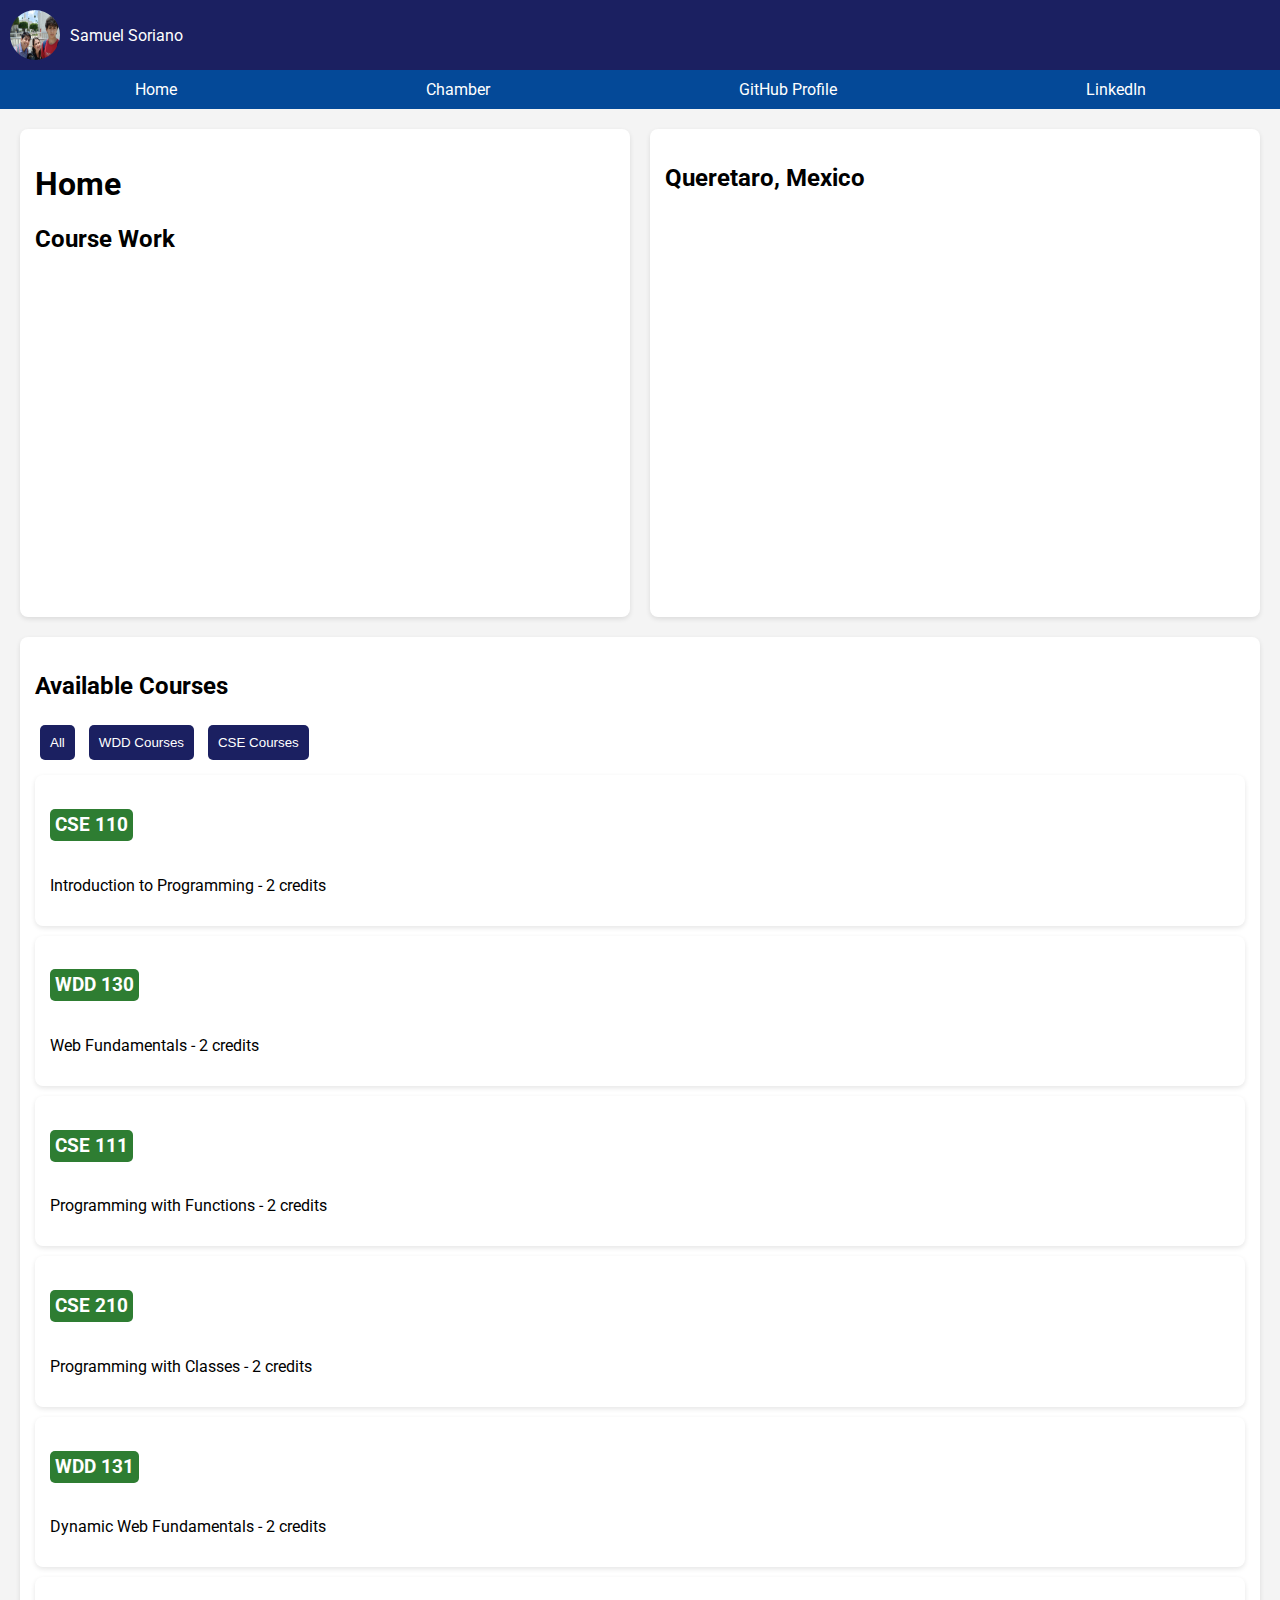
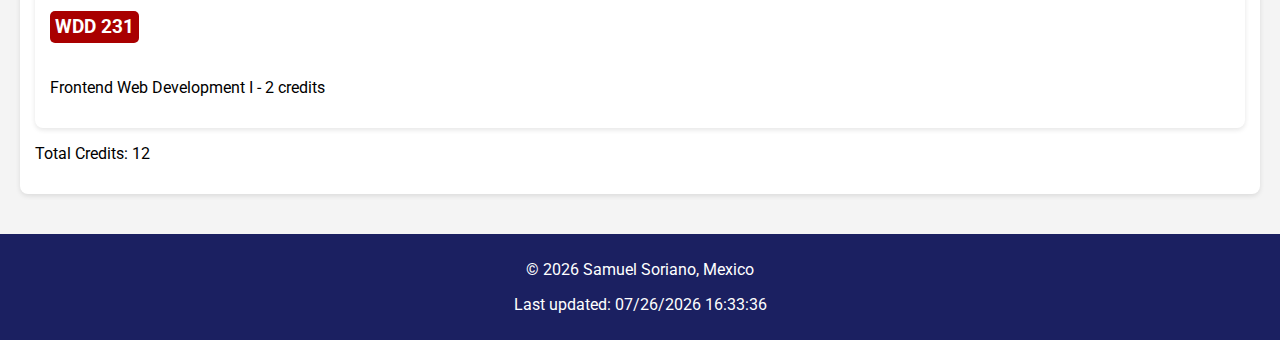
<file: index.html>
<!DOCTYPE html>
<html lang="en">

<head>
    <meta charset="UTF-8">
    <meta name="viewport" content="width=device-width, initial-scale=1.0">
    <meta name="description" content="A website project showcasing coursework and location information.">
    <meta name="author" content="Samuel Soriano">
    <title>Course Home Page</title>

    <meta property="og:type" content="website" />
    <meta property="og:title" content="Course Home Page" />
    <meta property="og:url" content="https://samuelsoriano80.github.io/wdd231/" />
    <meta property="og:image"
        content="https://static.nationalgeographicla.com/files/styles/image_3200/public/5fef7d340b2b4322631999.jpg?w=1600&h=1067" />

    <meta name="twitter:card" content="summary" />
    <meta name="twitter:title" content="Course Home Page preview" />
    <meta name="twitter:description" content="Visit my webpage please." />
    <meta name="twitter:image"
        content="https://static.nationalgeographicla.com/files/styles/image_3200/public/5fef7d340b2b4322631999.jpg?w=1600&h=1067" />

    <link rel="stylesheet" href="styles/index.css">
    <script src="scripts/index.js" defer></script>

    <link rel="preconnect" href="https://fonts.googleapis.com">
    <link rel="preconnect" href="https://fonts.gstatic.com" crossorigin>
    <link href="https://fonts.googleapis.com/css2?family=Roboto:ital,wght@0,100..900;1,100..900&display=swap"
        rel="stylesheet">

    <link rel="icon" href="favicon.ico">
</head>

<body>
    <header>
        <img src="images/me.jpg" alt="Profile Picture" class="profile-pic">
        <span>Samuel Soriano</span>
        <button class="hamburger" id="hamburger"> &#9776; </button>
    </header>
    <nav class="animateme" id="animateme">
        <ul class="nav-menu" id="nav-menu">
            <li><a href="#home">Home</a></li>
            <li><a href="#chamber">Chamber</a></li>
            <li><a href="https://github.com/SamuelSoriano80/wdd231">GitHub Profile</a></li>
            <li><a href="https://www.linkedin.com">LinkedIn</a></li>
        </ul>
    </nav>
    <main>
        <section class="coursework">
            <h1>Home</h1>
            <h2>Course Work</h2>
            <ul id="course-list"></ul>
        </section>
        <section class="location">
            <h2>Queretaro, Mexico</h2>
            <img src="images/mexican-flag.jpg" alt="Queretaro, Mexico" class="animated-image">
        </section>
        <section class="courses">
            <h2>Available Courses</h2>
            <button onclick="filterCourses('all')">All</button>
            <button onclick="filterCourses('WDD')">WDD Courses</button>
            <button onclick="filterCourses('CSE')">CSE Courses</button>
            <div id="course-container"></div>
            <p>Total Credits: <span id="total-credits">0</span></p>
        </section>

        <dialog id="course-details"></dialog>
    </main>
    <footer>
        <p>&copy; <span id="current-year"></span> Samuel Soriano, Mexico</p>
        <p id="lastModified"></p>
    </footer>
</body>

</html>
</file>
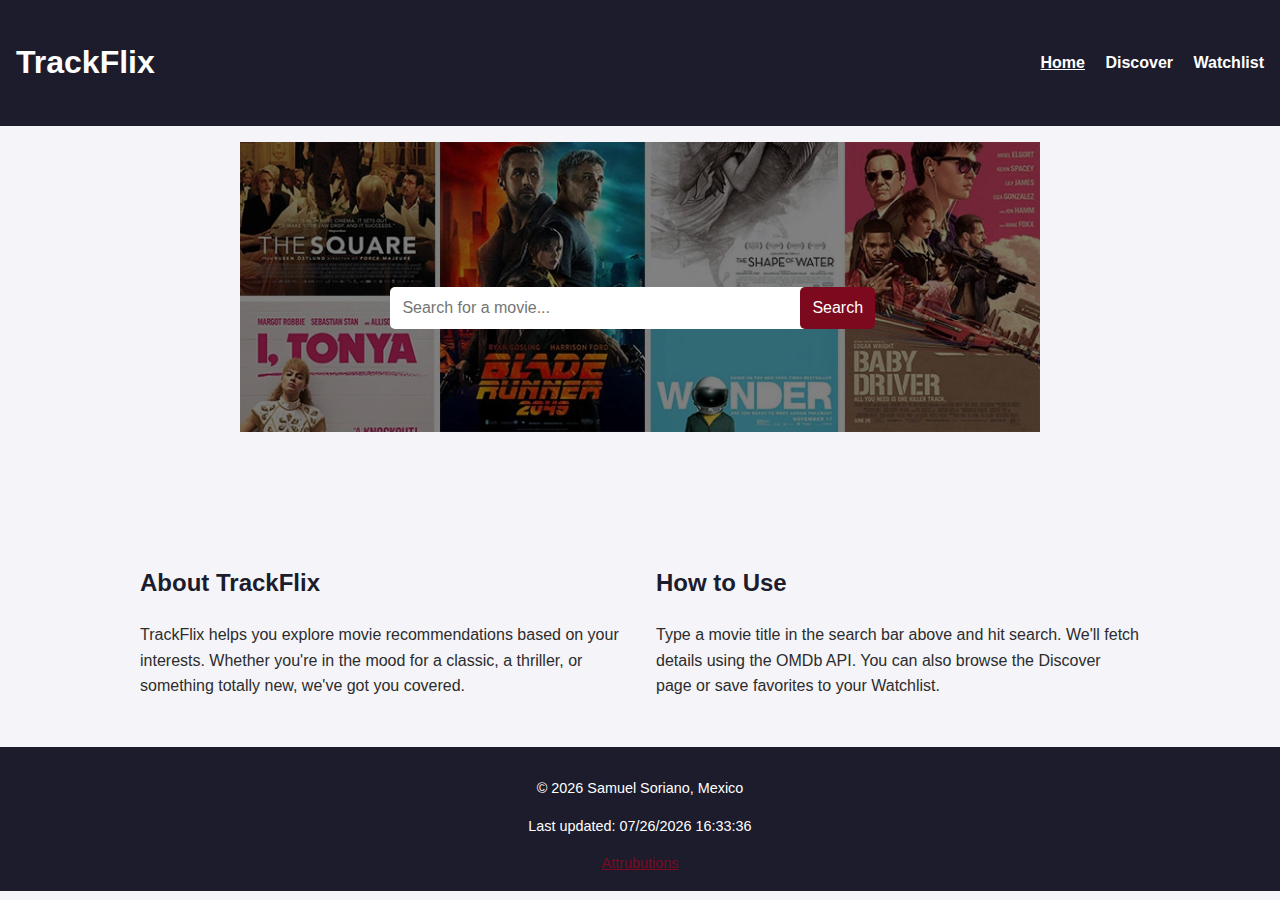
<file: project/index.html>
<!DOCTYPE html>
<html lang="en">

<head>
    <meta charset="UTF-8" />
    <meta name="viewport" content="width=device-width, initial-scale=1.0" />
    <title>TrackFlix | Home</title>
    <link rel="stylesheet" href="styles/index.css">
    <link rel="icon" href="favicon.ico">
    <script src="scripts/index.js" defer></script>

    <meta property="og:title" content="TrackFlix">
    <meta property="og:description"
        content="TrackFlix helps you explore movie recommendations based on your interests.">
    <meta property="og:image"
        content="https://cdn.designcrowd.com/blog/2018/March/50-Typographic-Oscars-Film-Posters/GR_Typographic-Oscar-Film-Posters_Banner_828x300.jpg">
    <meta property="og:url" content="https://samuelsoriano80.github.io/wdd231/project/index.html">
</head>

<body>
    <header>
        <h1>TrackFlix</h1>
        <nav>
            <a href="index.html" class="active">Home</a>
            <a href="discover.html">Discover</a>
            <a href="watchlist.html">Watchlist</a>
        </nav>
    </header>

    <div class="search-bar">
        <img loading="lazy" src="images/movie-banner.webp" alt="Movie Banner">
        <input type="text" id="searchInput" placeholder="Search for a movie...">
        <button onclick="searchMovie()">Search</button>
    </div>

    <div id="searchResults" class="search-results"></div>

    <main class="info-sections">
        <section class="purpose">
            <h2>About TrackFlix</h2>
            <p>TrackFlix helps you explore movie recommendations based on your interests. Whether you're in the mood for
                a classic, a thriller, or something totally new, we've got you covered.</p>
        </section>

        <section class="how-to-use">
            <h2>How to Use</h2>
            <p>Type a movie title in the search bar above and hit search. We'll fetch details using the OMDb API. You
                can also browse the Discover page or save favorites to your Watchlist.</p>
        </section>
    </main>

    <footer>
        <p>&copy; <span id="current-year"></span> Samuel Soriano, Mexico</p>
        <p id="lastModified"></p>
        <a href="attributions.html">Attrubutions</a>
    </footer>
</body>

</html>
</file>
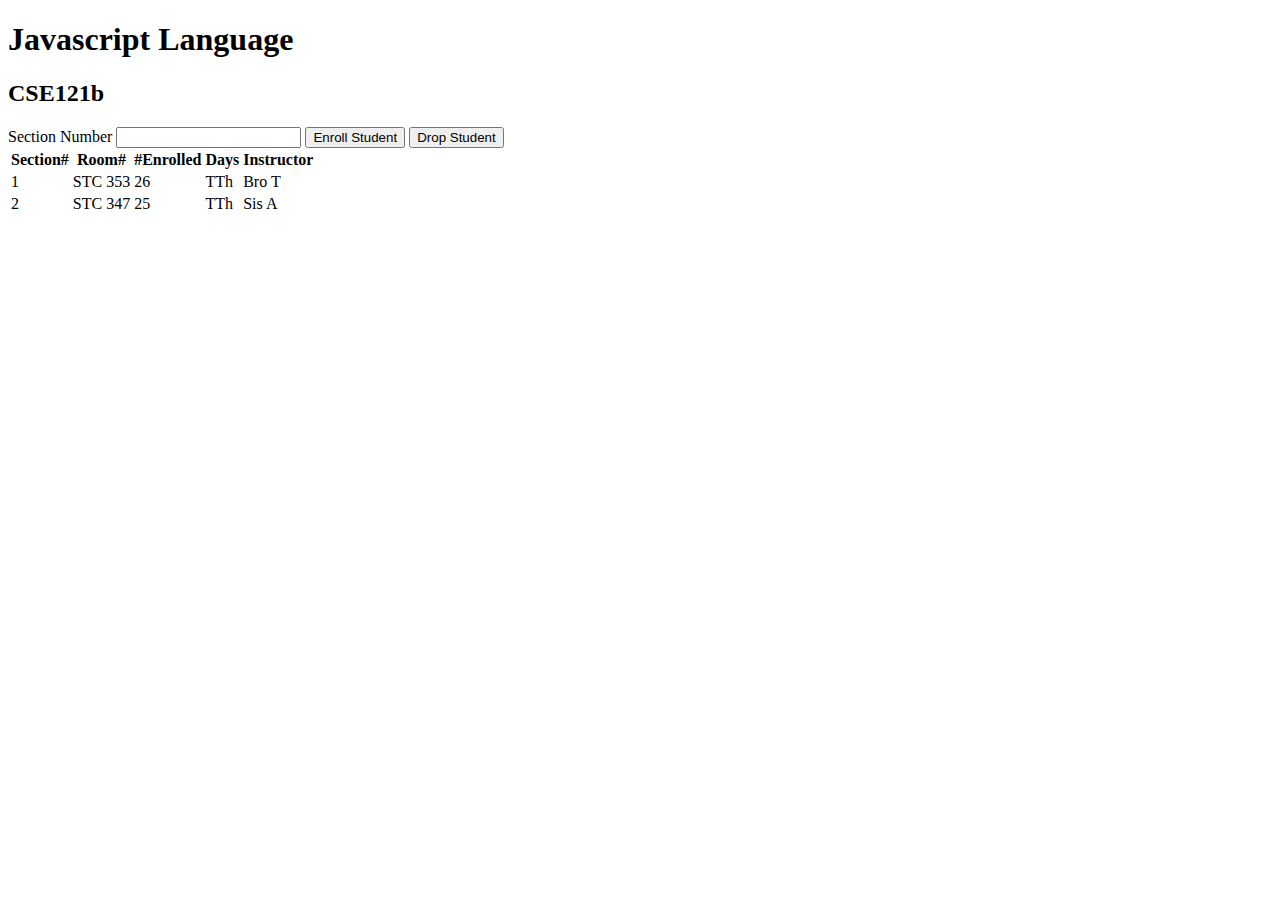
<file: modules.html>
<!DOCTYPE html>
<html lang="en">

<head>
    <meta charset="UTF-8" />
    <meta http-equiv="X-UA-Compatible" content="IE=edge" />
    <meta name="viewport" content="width=device-width, initial-scale=1.0" />
    <title>Courses and sections</title>
    <script src="modules.js" type="module"></script>
</head>

<body>
    <h1 id="courseName"></h1>
    <h2 id="courseCode"></h2>
    <label for="sectionNumber">Section Number</label>
    <input id="sectionNumber" />
    <button id="enrollStudent">Enroll Student</button>
    <button id="dropStudent">Drop Student</button>

    <table>
        <thead>
            <tr>
                <th>Section#</th>
                <th>Room#</th>
                <th>#Enrolled</th>
                <th>Days</th>
                <th>Instructor</th>
            </tr>
        </thead>
        <tbody id="sections"></tbody>
    </table>
</body>

</html>
</file>
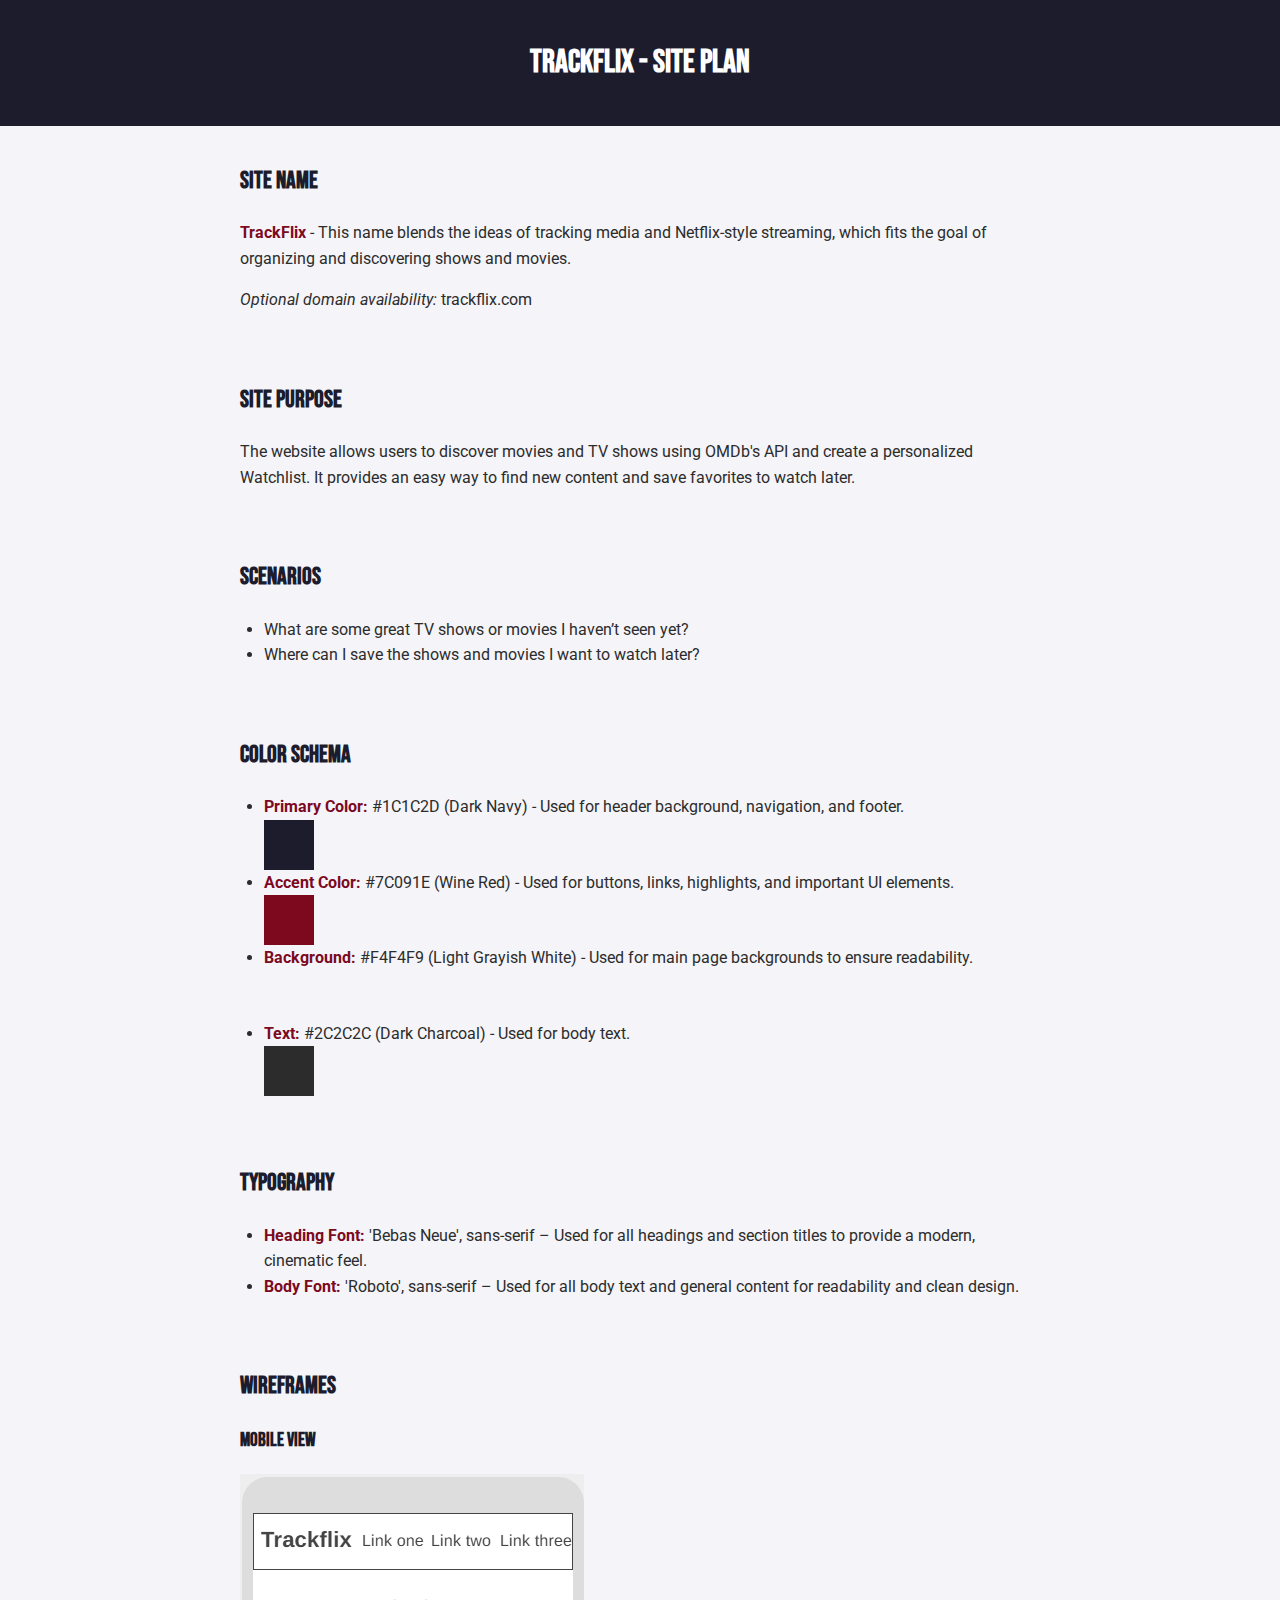
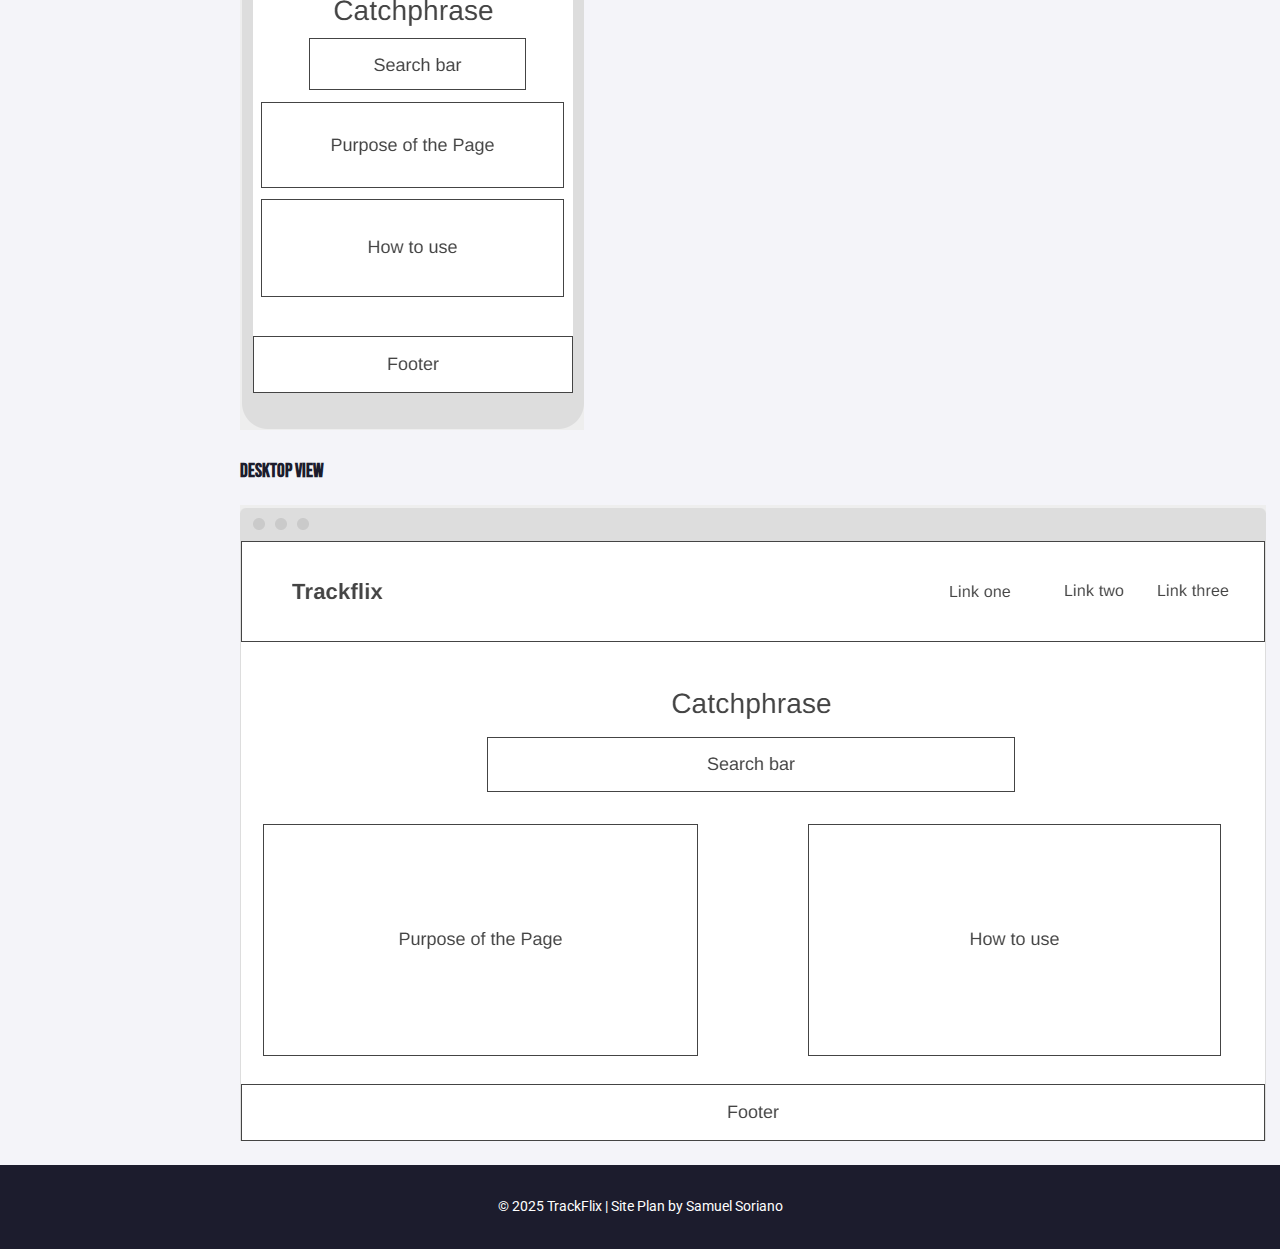
<file: site-plan.html>
<!DOCTYPE html>
<html lang="en">

<head>
    <meta charset="UTF-8" />
    <meta name="viewport" content="width=device-width, initial-scale=1.0" />
    <title>Site Plan - TrackFlix</title>
    <link rel="stylesheet" href="styles/site-plan.css" />
    <link rel="preconnect" href="https://fonts.googleapis.com">
    <link rel="preconnect" href="https://fonts.gstatic.com" crossorigin>
    <link
        href="https://fonts.googleapis.com/css2?family=Bebas+Neue&family=Roboto:ital,wght@0,100..900;1,100..900&display=swap"
        rel="stylesheet">
</head>

<body>
    <header>
        <h1>TrackFlix - Site Plan</h1>
    </header>

    <main>
        <section>
            <h2>Site Name</h2>
            <p><strong>TrackFlix</strong> - This name blends the ideas of tracking media and Netflix-style streaming,
                which fits the goal of organizing and discovering shows and movies.</p>
            <p><em>Optional domain availability:</em> trackflix.com </p>
        </section>

        <section>
            <h2>Site Purpose</h2>
            <p>The website allows users to discover movies and TV shows using OMDb's API and create a personalized
                Watchlist. It provides an easy way to find new content and save favorites to watch later.</p>
        </section>

        <section>
            <h2>Scenarios</h2>
            <ul>
                <li>What are some great TV shows or movies I haven’t seen yet?</li>
                <li>Where can I save the shows and movies I want to watch later?</li>
            </ul>
        </section>

        <section>
            <h2>Color Schema</h2>
            <ul>
                <li><strong>Primary Color:</strong> #1C1C2D (Dark Navy) - Used for header background, navigation, and
                    footer.</li>
                <div id="primary"></div>
                <li><strong>Accent Color:</strong> #7C091E (Wine Red) - Used for buttons, links, highlights, and
                    important UI elements.</li>
                <div id="secondary"></div>
                <li><strong>Background:</strong> #F4F4F9 (Light Grayish White) - Used for main page backgrounds to
                    ensure readability.</li>
                <div id="accent1"></div>
                <li><strong>Text:</strong> #2C2C2C (Dark Charcoal) - Used for body text.</li>
                <div id="accent2"></div>
            </ul>
        </section>

        <section>
            <h2>Typography</h2>
            <ul>
                <li><strong>Heading Font:</strong> 'Bebas Neue', sans-serif – Used for all headings and section titles
                    to provide a modern, cinematic feel.</li>
                <li><strong>Body Font:</strong> 'Roboto', sans-serif – Used for all body text and general content for
                    readability and clean design.</li>
            </ul>
        </section>

        <section>
            <h2>Wireframes</h2>
            <h3>Mobile View</h3>
            <img src="images/mobile-view.png" alt="Mobile View">
            <h3>Desktop View</h3>
            <img src="images/wide-view.png" alt="Desktop View">
        </section>
    </main>

    <footer>
        <p>© 2025 TrackFlix | Site Plan by Samuel Soriano</p>
    </footer>
</body>

</html>
</file>
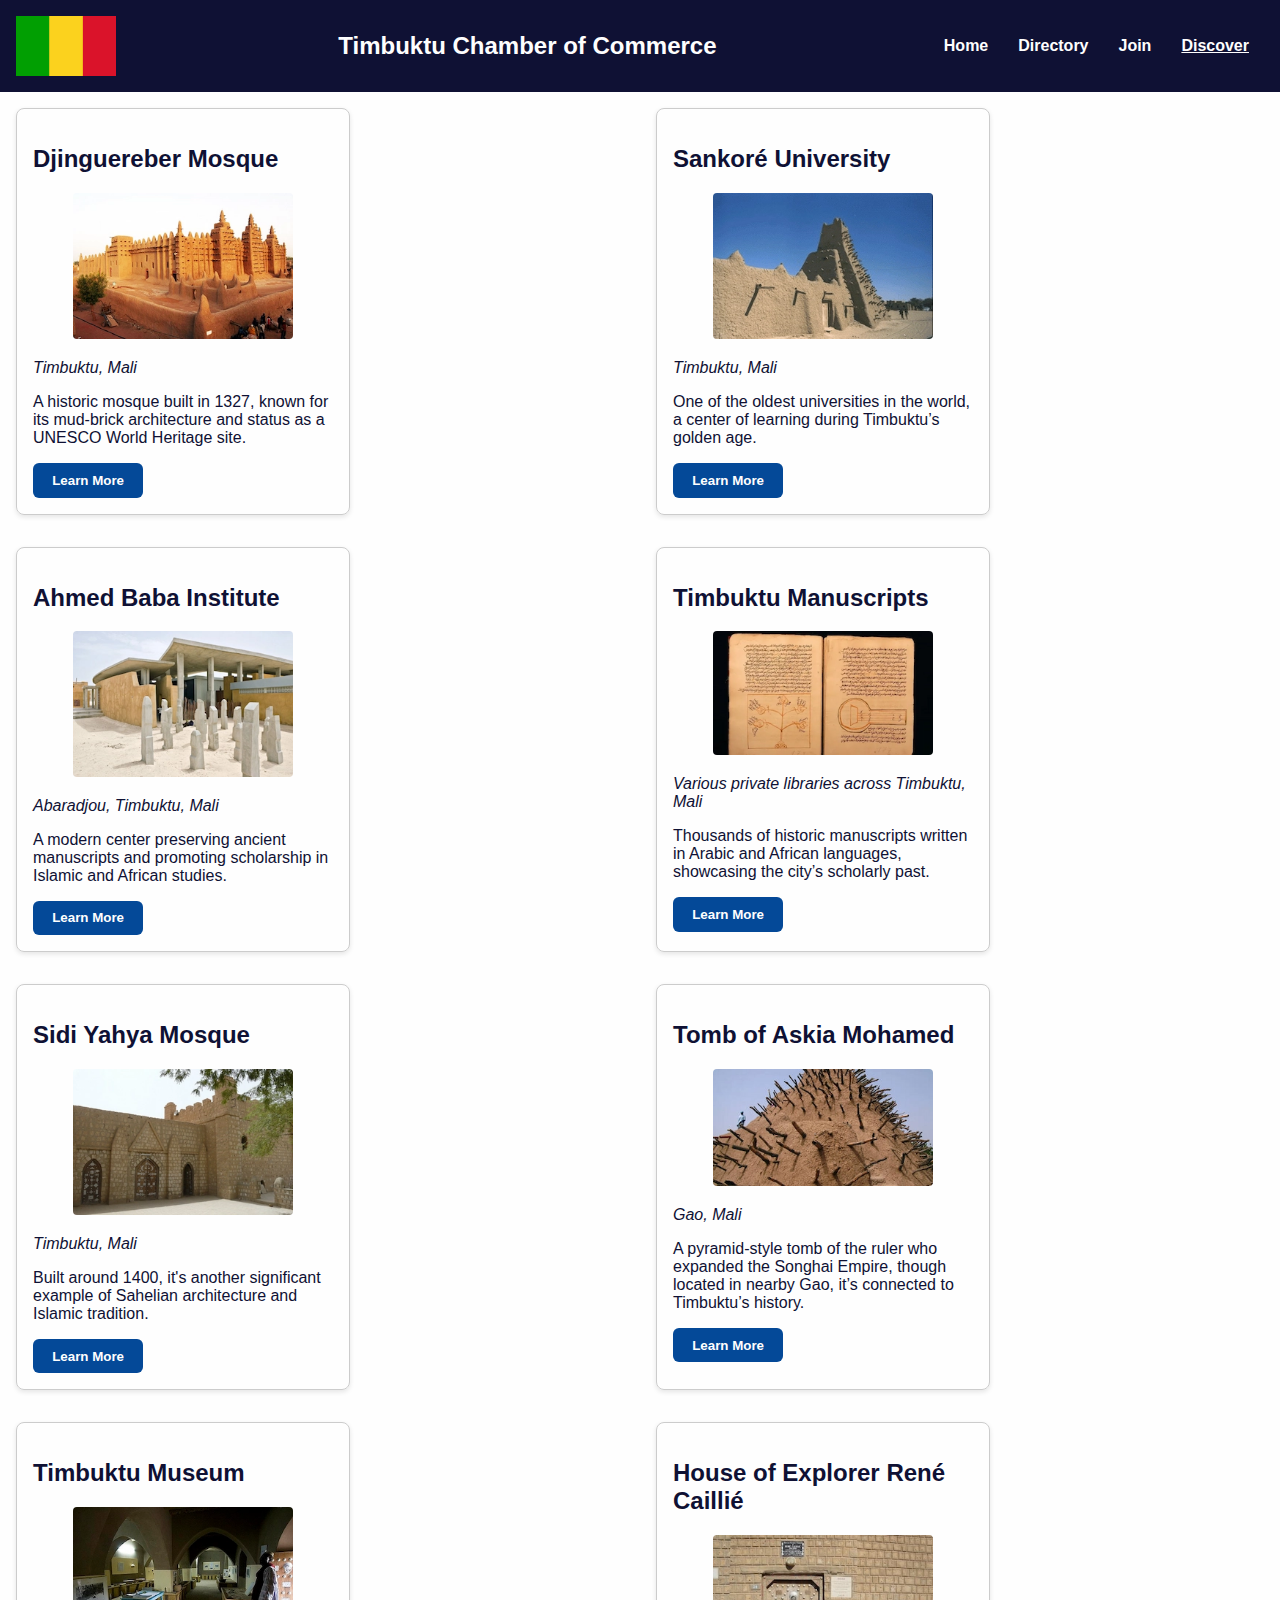
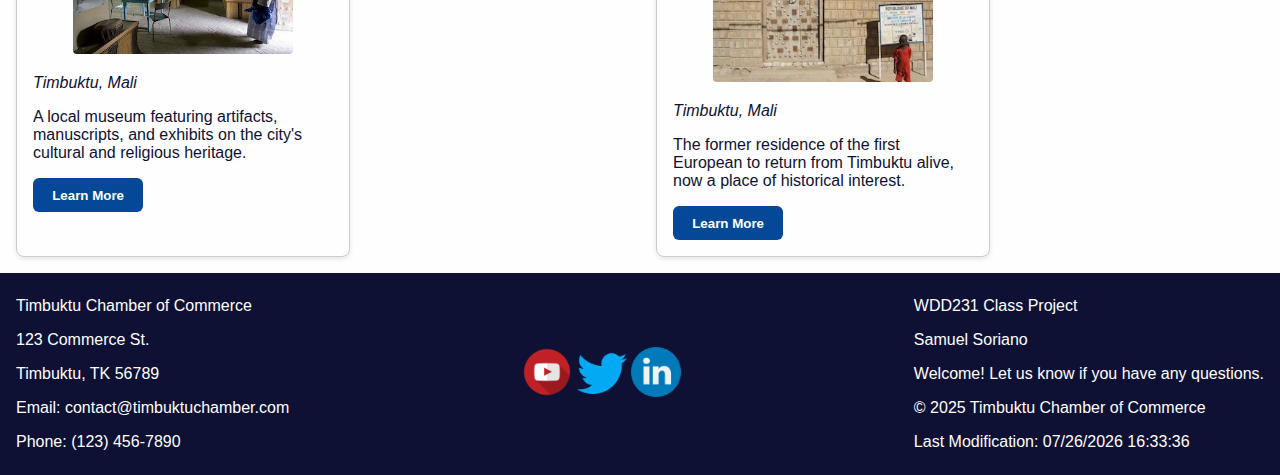
<file: chamber/discover.html>
<!DOCTYPE html>
<html lang="en">

<head>
    <meta charset="UTF-8">
    <meta name="viewport" content="width=device-width, initial-scale=1.0">
    <meta name="description" content="Home page of the Timbuktu Chamber of Commerce">
    <meta name="author" content="Samuel Soriano">
    <meta property="og:title" content="Chamber Directory | Timbuktu Chamber of Commerce">
    <meta property="og:type" content="website">
    <meta property="og:image" content="https://www.worldatlas.com/r/w1200/upload/4d/82/37/timbuktu.jpg">
    <meta property="og:url" content="https://samuelsoriano80.github.io/wdd231/chamber/index.html">
    <title>Timbuktu Chamber of Commerce</title>
    <link rel="icon" href="favicon.ico">
    <link rel="stylesheet" href="styles/discover.css">
    <script src="scripts/discover.js" type="module"></script>
</head>

<body>
    <header>
        <img src="images/timbuktu_flag.jpg" alt="timbuktu flag" width="100">
        <h1>Timbuktu Chamber of Commerce</h1>
        <button class="hamburger" id="hamburger"> &#9776; </button>
        <nav class="animateme" id="animateme">
            <ul class="nav-menu" id="nav-menu">
                <li><a href="index.html">Home</a></li>
                <li><a href="directory.html">Directory</a></li>
                <li><a href="join.html">Join</a></li>
                <li><a href="discover.html" class="active">Discover</a></li>
            </ul>
        </nav>
    </header>
    <main>
        <div id="cards-container"></div>
    </main>
    <footer>
        <div>
            <p>Timbuktu Chamber of Commerce</p>
            <p>123 Commerce St.</p>
            <p>Timbuktu, TK 56789</p>
            <p>Email: contact@timbuktuchamber.com</p>
            <p>Phone: (123) 456-7890</p>
        </div>
        <div>
            <a href="#" class="social-button"><img src="images/youtube.webp" alt="Youtube logo" width="50"></a>
            <a href="#" class="social-button"><img src="images/twitter.webp" alt="Twitter logo" width="50"></a>
            <a href="#" class="social-button"><img src="images/linkedin.png" alt="LinkedIn logo" width="50"></a>
        </div>
        <div>
            <p>WDD231 Class Project</p>
            <p>Samuel Soriano</p>
            <aside id="visit-message" class="visit-message"></aside>
            <p>&copy; 2025 Timbuktu Chamber of Commerce</p>
            <p>Last Modification: <span id="lastModified"></span></p>
        </div>
    </footer>
</body>

</html>
</file>
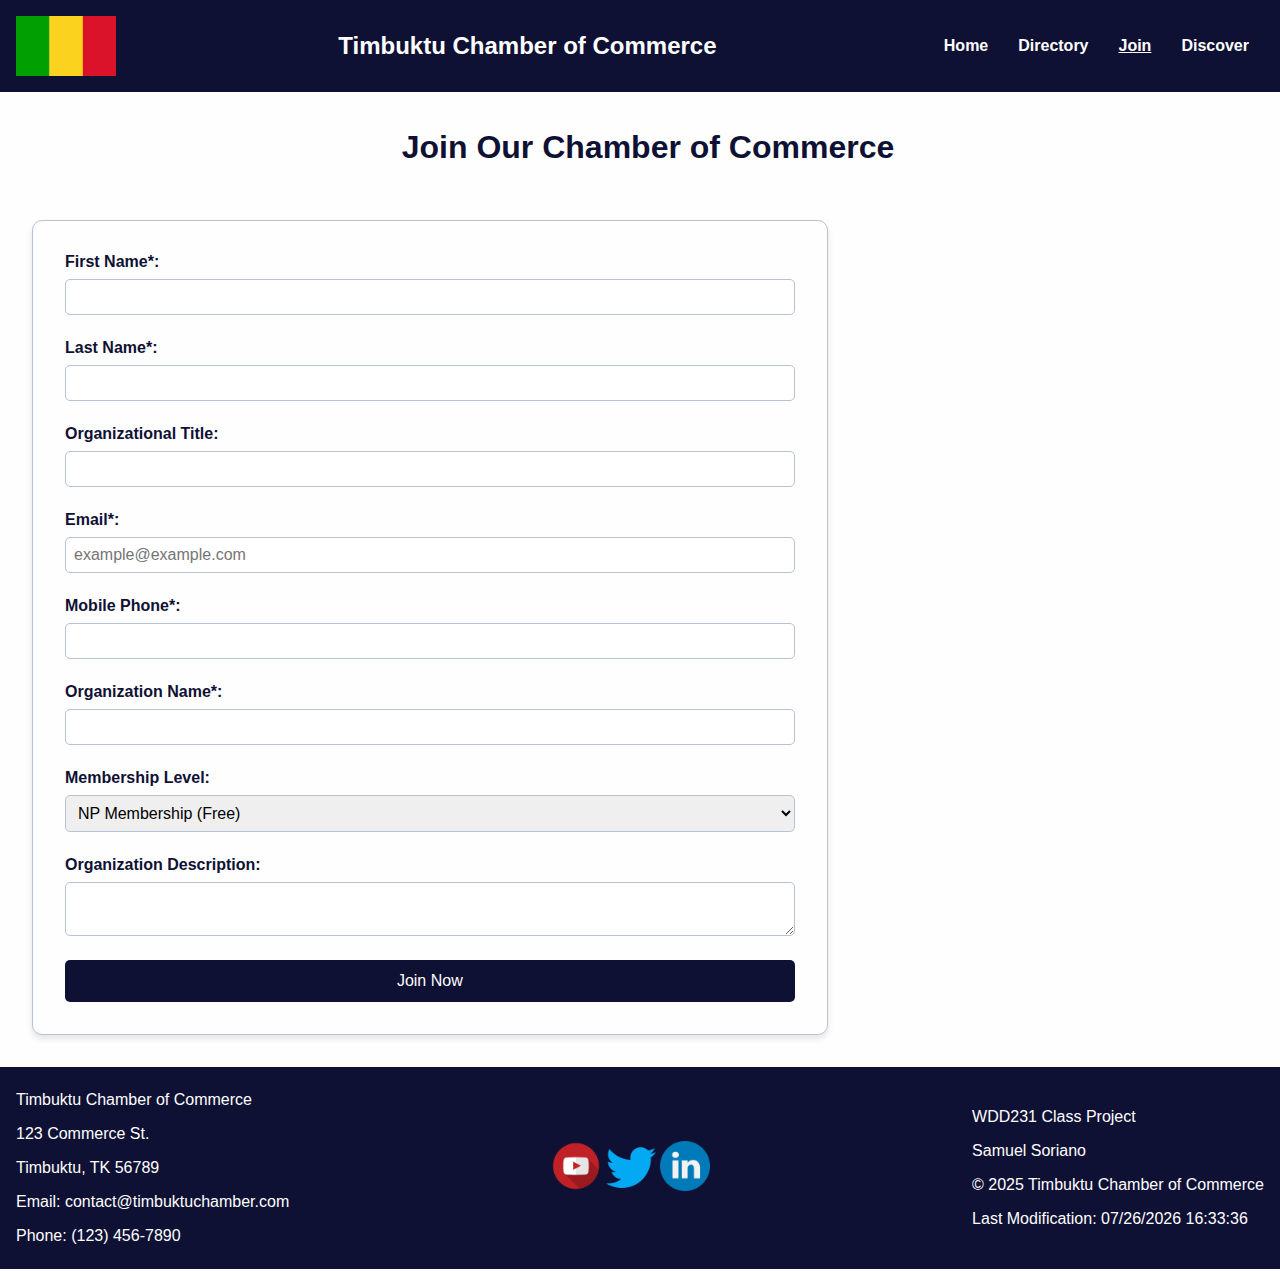
<file: chamber/join.html>
<!DOCTYPE html>
<html lang="en">

<head>
    <meta charset="UTF-8">
    <meta name="viewport" content="width=device-width, initial-scale=1.0">
    <meta name="description" content="Home page of the Timbuktu Chamber of Commerce">
    <meta name="author" content="Samuel Soriano">
    <meta property="og:title" content="Chamber Directory | Timbuktu Chamber of Commerce">
    <meta property="og:type" content="website">
    <meta property="og:image" content="https://www.worldatlas.com/r/w1200/upload/4d/82/37/timbuktu.jpg">
    <meta property="og:url" content="https://samuelsoriano80.github.io/wdd231/chamber/index.html">
    <title>Timbuktu Chamber of Commerce</title>
    <link rel="icon" href="favicon.ico">
    <link rel="stylesheet" href="styles/join.css">
    <script defer src="scripts/join.js"></script>
</head>

<body>
    <header>
        <img src="images/timbuktu_flag.jpg" alt="timbuktu flag" width="100">
        <h1>Timbuktu Chamber of Commerce</h1>
        <button class="hamburger" id="hamburger"> &#9776; </button>
        <nav class="animateme" id="animateme">
            <ul class="nav-menu" id="nav-menu">
                <li><a href="index.html">Home</a></li>
                <li><a href="directory.html">Directory</a></li>
                <li><a href="join.html" class="active">Join</a></li>
                <li><a href="discover.html">Discover</a></li>
            </ul>
        </nav>
    </header>
    <main>
        <h1>Join Our Chamber of Commerce</h1>
        <div class="form">
            <form method="get" action="thankyou.html">
                <label>
                    First Name*:
                    <input type="text" name="firstname" title="Enter your first name" autocomplete="given-name"
                        required />
                </label>

                <label>
                    Last Name*:
                    <input type="text" name="lastname" title="Enter your last name" autocomplete="family-name"
                        required />
                </label>

                <label>
                    Organizational Title:
                    <input type="text" name="orgtitle" title="Your organizational title"
                        autocomplete="organization-title" pattern="[A-Za-z\-\s]{7,}" />
                </label>

                <label>
                    Email*:
                    <input type="email" name="email" title="Enter your email address" autocomplete="email"
                        placeholder="example@example.com" required />
                </label>

                <label>
                    Mobile Phone*:
                    <input type="tel" name="phone" title="Enter your mobile phone number" autocomplete="tel" required />
                </label>

                <label>
                    Organization Name*:
                    <input type="text" name="organization" title="Enter your organization name"
                        autocomplete="organization" required />
                </label>

                <label>
                    Membership Level:
                    <select name="membership" title="Select your membership level">
                        <option value="NP">NP Membership (Free)</option>
                        <option value="Bronze">Bronze Membership</option>
                        <option value="Silver">Silver Membership</option>
                        <option value="Gold">Gold Membership</option>
                    </select>
                </label>

                <label>
                    Organization Description:
                    <textarea name="description" title="Describe your organization"></textarea>
                </label>

                <input type="hidden" name="timestamp" id="timestamp" />

                <input type="submit" value="Join Now" />
            </form>

            <section class="membership-cards">
                <div class="card" id="np-card">
                    <h2>NP Membership</h2>
                    <a href="#np-modal" class="open-modal" data-modal="np-modal">More Info</a>
                </div>
                <div class="card" id="bronze-card">
                    <h2>Bronze Membership</h2>
                    <a href="#bronze-modal" class="open-modal" data-modal="bronze-modal">More Info</a>
                </div>
                <div class="card" id="silver-card">
                    <h2>Silver Membership</h2>
                    <a href="#silver-modal" class="open-modal" data-modal="silver-modal">More Info</a>
                </div>
                <div class="card" id="gold-card">
                    <h2>Gold Membership</h2>
                    <a href="#gold-modal" class="open-modal" data-modal="gold-modal">More Info</a>
                </div>
            </section>

            <div id="np-modal" class="modal">
                <div class="modal-content">
                    <p>Free for nonprofits. Access to networking events and newsletters.</p>
                    <a href="#" class="close-modal">Close</a>
                </div>
            </div>
            <div id="bronze-modal" class="modal">
                <div class="modal-content">
                    <p>Bronze: Includes NP benefits + online promotion.</p>
                    <a href="#" class="close-modal">Close</a>
                </div>
            </div>
            <div id="silver-modal" class="modal">
                <div class="modal-content">
                    <p>Silver: Bronze benefits + spotlight features, training sessions.</p>
                    <a href="#" class="close-modal">Close</a>
                </div>
            </div>
            <div id="gold-modal" class="modal">
                <div class="modal-content">
                    <p>Gold: Silver benefits + exclusive events, discounts, top-tier ad placement.</p>
                    <a href="#" class="close-modal">Close</a>
                </div>
            </div>
        </div>
    </main>
    <footer>
        <div>
            <p>Timbuktu Chamber of Commerce</p>
            <p>123 Commerce St.</p>
            <p>Timbuktu, TK 56789</p>
            <p>Email: contact@timbuktuchamber.com</p>
            <p>Phone: (123) 456-7890</p>
        </div>
        <div>
            <a href="#" class="social-button"><img src="images/youtube.webp" alt="Youtube logo" width="50"></a>
            <a href="#" class="social-button"><img src="images/twitter.webp" alt="Twitter logo" width="50"></a>
            <a href="#" class="social-button"><img src="images/linkedin.png" alt="LinkedIn logo" width="50"></a>
        </div>
        <div>
            <p>WDD231 Class Project</p>
            <p>Samuel Soriano</p>
            <p>&copy; 2025 Timbuktu Chamber of Commerce</p>
            <p>Last Modification: <span id="lastModified"></span></p>
        </div>
    </footer>
</body>

</html>
</file>
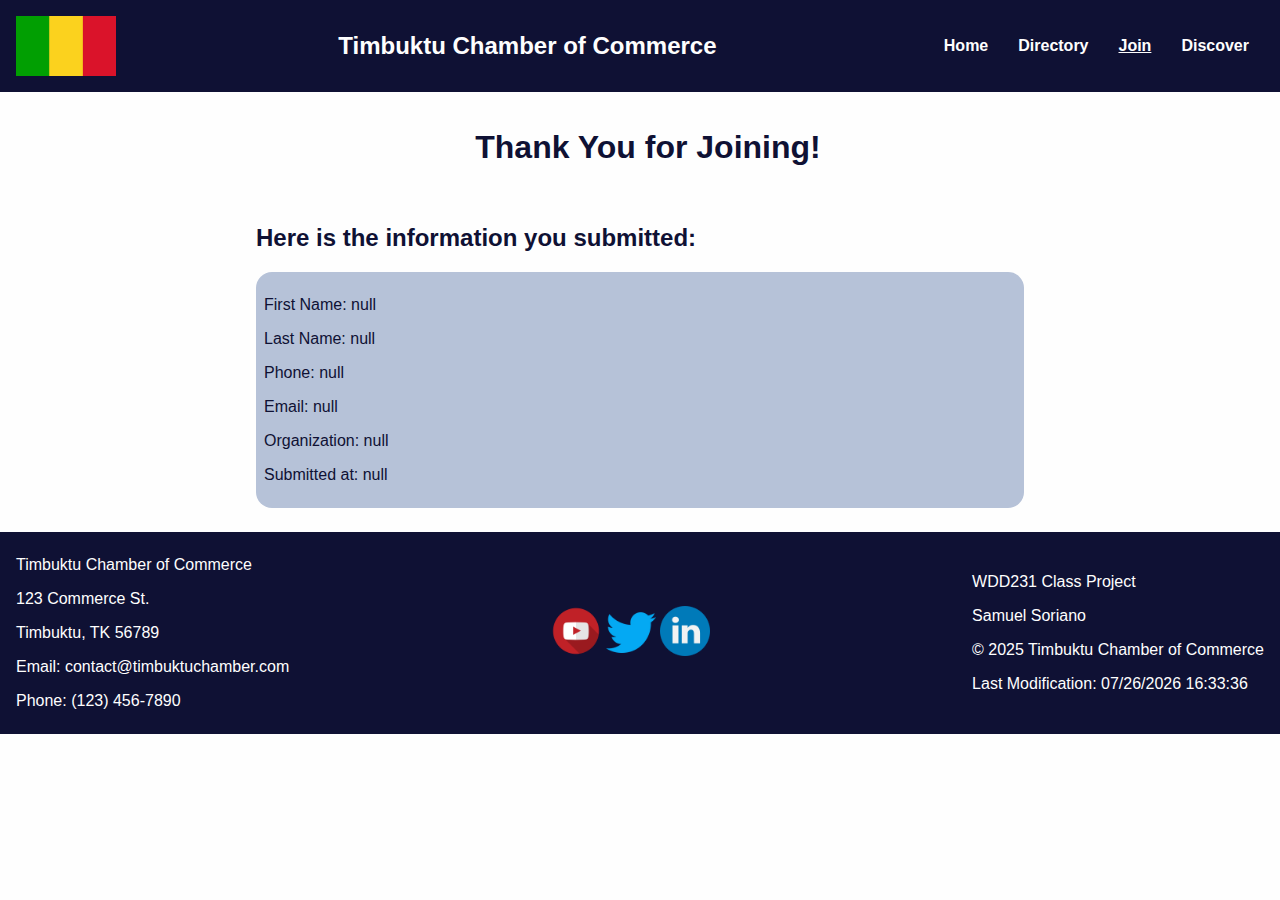
<file: chamber/thankyou.html>
<!DOCTYPE html>
<html lang="en">

<head>
    <meta charset="UTF-8">
    <meta name="viewport" content="width=device-width, initial-scale=1.0">
    <meta name="description" content="Home page of the Timbuktu Chamber of Commerce">
    <meta name="author" content="Samuel Soriano">
    <meta property="og:title" content="Chamber Directory | Timbuktu Chamber of Commerce">
    <meta property="og:type" content="website">
    <meta property="og:image" content="https://www.worldatlas.com/r/w1200/upload/4d/82/37/timbuktu.jpg">
    <meta property="og:url" content="https://samuelsoriano80.github.io/wdd231/chamber/index.html">
    <title>Timbuktu Chamber of Commerce</title>
    <link rel="icon" href="favicon.ico">
    <link rel="stylesheet" href="styles/join.css">
    <script defer src="scripts/join.js"></script>
</head>

<body>
    <header>
        <img src="images/timbuktu_flag.jpg" alt="timbuktu flag" width="100">
        <h1>Timbuktu Chamber of Commerce</h1>
        <button class="hamburger" id="hamburger"> &#9776; </button>
        <nav class="animateme" id="animateme">
            <ul class="nav-menu" id="nav-menu">
                <li><a href="index.html">Home</a></li>
                <li><a href="directory.html">Directory</a></li>
                <li><a href="join.html" class="active">Join</a></li>
                <li><a href="discover.html">Discover</a></li>
            </ul>
        </nav>
    </header>
    <main>
        <h1>Thank You for Joining!</h1>
        <section class="confirmation">
            <h2>Here is the information you submitted:</h2>
            <div id="results"></div>
        </section>
    </main>
    <footer>
        <div>
            <p>Timbuktu Chamber of Commerce</p>
            <p>123 Commerce St.</p>
            <p>Timbuktu, TK 56789</p>
            <p>Email: contact@timbuktuchamber.com</p>
            <p>Phone: (123) 456-7890</p>
        </div>
        <div>
            <a href="#" class="social-button"><img src="images/youtube.webp" alt="Youtube logo" width="50"></a>
            <a href="#" class="social-button"><img src="images/twitter.webp" alt="Twitter logo" width="50"></a>
            <a href="#" class="social-button"><img src="images/linkedin.png" alt="LinkedIn logo" width="50"></a>
        </div>
        <div>
            <p>WDD231 Class Project</p>
            <p>Samuel Soriano</p>
            <p>&copy; 2025 Timbuktu Chamber of Commerce</p>
            <p>Last Modification: <span id="lastModified"></span></p>
        </div>
    </footer>
</body>

</html>
</file>
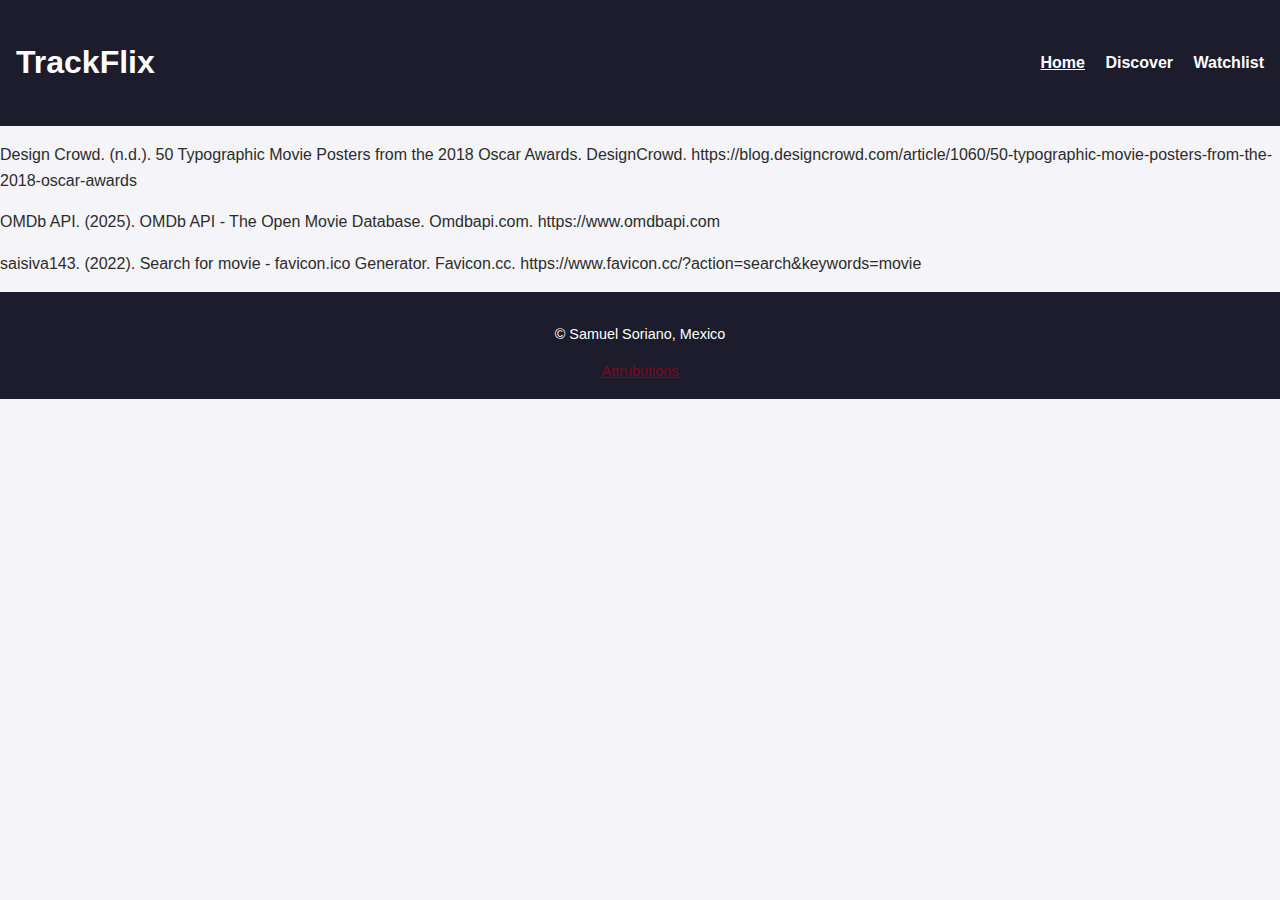
<file: project/attributions.html>
<!DOCTYPE html>
<html lang="en">

<head>
    <meta charset="UTF-8" />
    <meta name="viewport" content="width=device-width, initial-scale=1.0" />
    <title>TrackFlix | Home</title>
    <link rel="stylesheet" href="styles/index.css">
    <link rel="icon" href="favicon.ico">

    <meta property="og:title" content="TrackFlix">
    <meta property="og:description"
        content="TrackFlix helps you explore movie recommendations based on your interests.">
    <meta property="og:image"
        content="https://cdn.designcrowd.com/blog/2018/March/50-Typographic-Oscars-Film-Posters/GR_Typographic-Oscar-Film-Posters_Banner_828x300.jpg">
    <meta property="og:url" content="https://samuelsoriano80.github.io/wdd231/project/index.html">
</head>

<body>
    <header>
        <h1>TrackFlix</h1>
        <nav>
            <a href="index.html" class="active">Home</a>
            <a href="discover.html">Discover</a>
            <a href="watchlist.html">Watchlist</a>
        </nav>
    </header>
    <main>
        <p>Design Crowd. (n.d.). 50 Typographic Movie Posters from the 2018 Oscar Awards. DesignCrowd.
            https://blog.designcrowd.com/article/1060/50-typographic-movie-posters-from-the-2018-oscar-awards</p>
        <p>OMDb API. (2025). OMDb API - The Open Movie Database. Omdbapi.com. https://www.omdbapi.com</p>
        <p>saisiva143. (2022). Search for movie - favicon.ico Generator. Favicon.cc.
            https://www.favicon.cc/?action=search&keywords=movie</p>
    </main>
    <footer>
        <p>&copy; <span id="current-year"></span> Samuel Soriano, Mexico</p>
        <p id="lastModified"></p>
        <a href="attributions.html">Attrubutions</a>
    </footer>
</body>

</html>
</file>
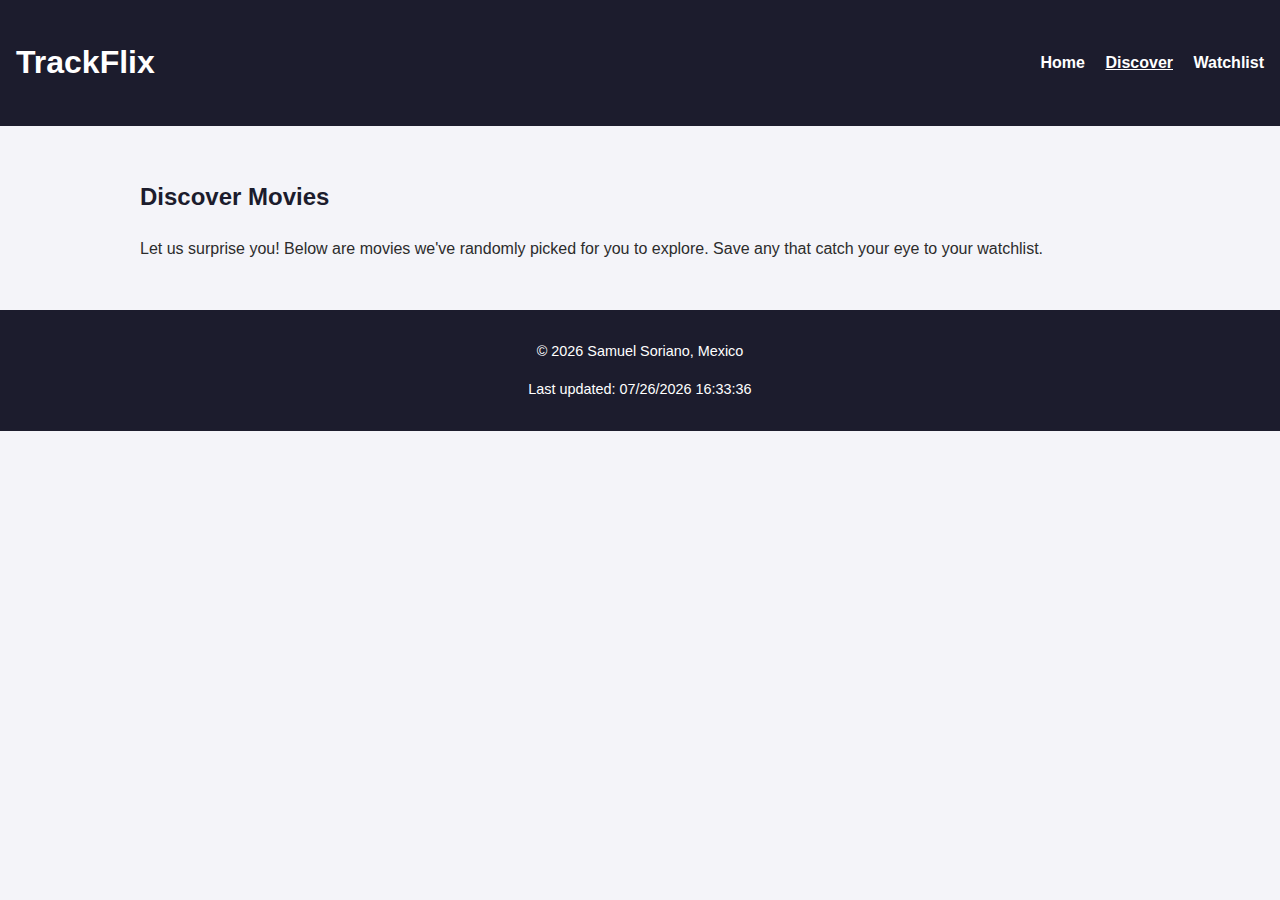
<file: project/discover.html>
<!DOCTYPE html>
<html lang="en">

<head>
    <meta charset="UTF-8" />
    <meta name="viewport" content="width=device-width, initial-scale=1.0" />
    <title>TrackFlix | Discover</title>
    <link rel="stylesheet" href="styles/discover.css">
    <link rel="icon" href="favicon.ico">
    <script src="scripts/discover.js" defer></script>

    <meta property="og:title" content="TrackFlix">
    <meta property="og:description"
        content="TrackFlix helps you explore movie recommendations based on your interests.">
    <meta property="og:image"
        content="https://cdn.designcrowd.com/blog/2018/March/50-Typographic-Oscars-Film-Posters/GR_Typographic-Oscar-Film-Posters_Banner_828x300.jpg">
    <meta property="og:url" content="https://samuelsoriano80.github.io/wdd231/project/index.html">
</head>

<body>
    <header>
        <h1>TrackFlix</h1>
        <nav>
            <a href="index.html">Home</a>
            <a href="discover.html" class="active">Discover</a>
            <a href="watchlist.html">Watchlist</a>
        </nav>
    </header>

    <main class="info-sections">
        <section class="purpose">
            <h2>Discover Movies</h2>
            <p>Let us surprise you! Below are movies we've randomly picked for you to explore. Save any that catch your
                eye to your watchlist.</p>
        </section>

        <div id="discoverResults" class="search-results"></div>
    </main>

    <footer>
        <p>&copy; <span id="current-year"></span> Samuel Soriano, Mexico</p>
        <p id="lastModified"></p>
    </footer>
</body>

</html>
</file>
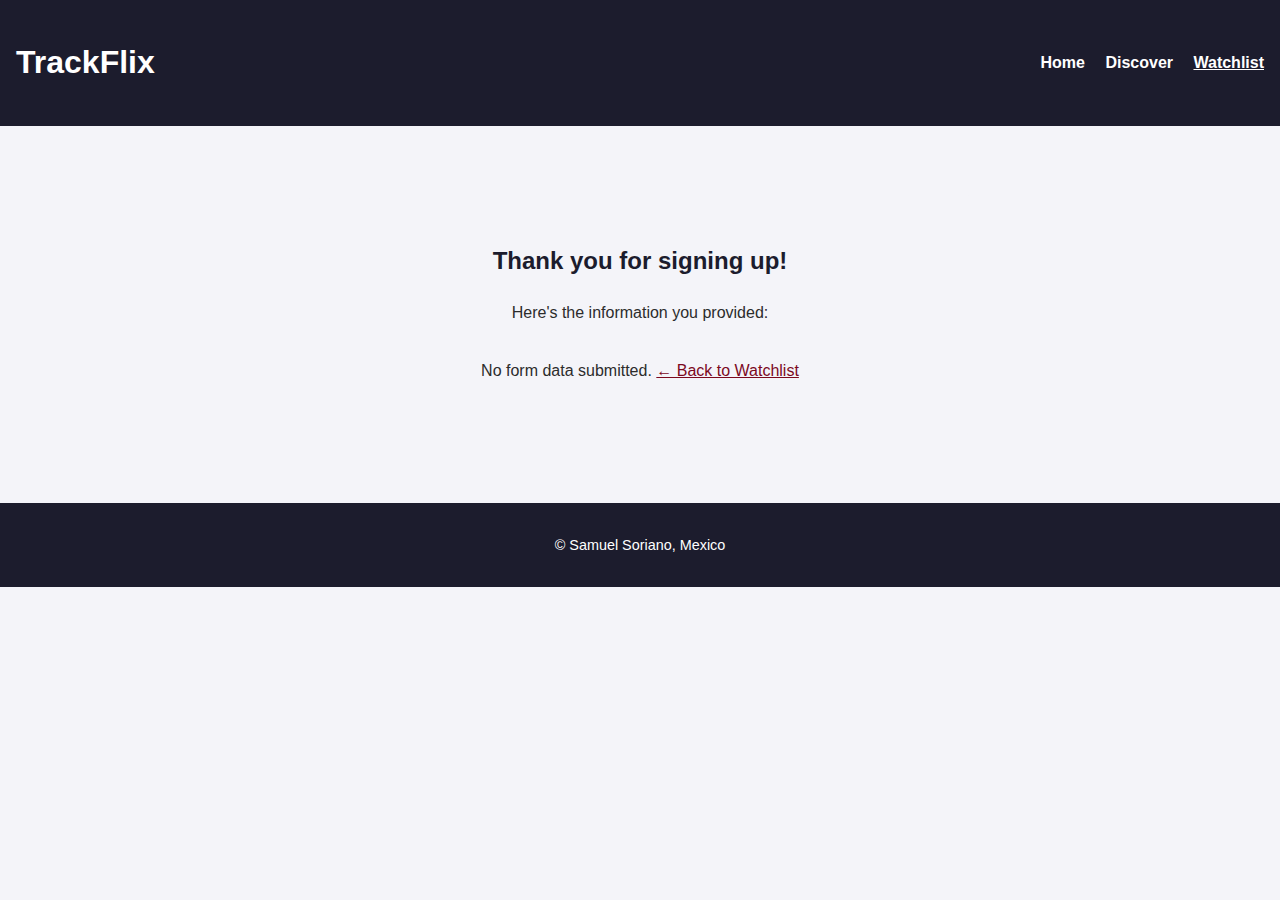
<file: project/signup-success.html>
<!DOCTYPE html>
<html lang="en">

<head>
    <meta charset="UTF-8" />
    <meta name="viewport" content="width=device-width, initial-scale=1.0" />
    <title>TrackFlix | Signup Success</title>
    <link rel="stylesheet" href="styles/watchlist.css" />
    <link rel="icon" href="favicon.ico">
    <script src="scripts/watchlist.js" defer></script>

    <meta property="og:title" content="TrackFlix">
    <meta property="og:description"
        content="TrackFlix helps you explore movie recommendations based on your interests.">
    <meta property="og:image"
        content="https://cdn.designcrowd.com/blog/2018/March/50-Typographic-Oscars-Film-Posters/GR_Typographic-Oscar-Film-Posters_Banner_828x300.jpg">
    <meta property="og:url" content="https://samuelsoriano80.github.io/wdd231/project/index.html">
</head>

<body>
    <header>
        <h1>TrackFlix</h1>
        <nav>
            <a href="index.html">Home</a>
            <a href="discover.html">Discover</a>
            <a href="watchlist.html" class="active">Watchlist</a>
        </nav>
    </header>

    <main>
        <section class="signup-success">
            <h2>Thank you for signing up!</h2>
            <p>Here's the information you provided:</p>
            <ul id="formDataList"></ul>
            <a href="watchlist.html">← Back to Watchlist</a>
        </section>
    </main>

    <footer>
        <p>&copy; <span id="current-year"></span> Samuel Soriano, Mexico</p>
        <p id="lastModified"></p>
    </footer>
</body>

</html>
</file>
<file: styles/index.css>
body {
    font-family: 'Roboto';
    margin: 0;
    padding: 0;
    background-color: #f4f4f4;
}

header {
    display: flex;
    align-items: center;
    background-color: #1B2061;
    color: #FEFEFE;
    padding: 10px;
}

.profile-pic {
    width: 50px;
    height: 50px;
    border-radius: 50%;
    margin-right: 10px;
}

.hamburger {
    font-size: 2rem;
    background: none;
    border: none;
    color: white;
    cursor: pointer;
    display: none;
}

nav ul {
    display: flex;
    justify-content: space-around;
    background-color: #044998;
    padding: 10px;
    list-style: none;
    margin: 0;
}

nav ul li a {
    color: white;
    text-decoration: none;
    padding: 10px;
}

nav ul li a:hover {
    background-color: #91A4C4;
    border-radius: 5px;
}

main {
    padding: 20px;
    display: grid;
    grid-template-columns: 1fr 1fr;
    gap: 20px;
}

.coursework,
.location,
.courses {
    background: white;
    padding: 15px;
    border-radius: 8px;
    box-shadow: 0 2px 5px rgba(0, 0, 0, 0.1);
}

.location img {
    width: 100%;
    border-radius: 8px;
}

.courses {
    grid-column: span 2;
    background: white;
    padding: 15px;
    border-radius: 8px;
    box-shadow: 0 2px 5px rgba(0, 0, 0, 0.1);
}

button {
    background-color: #1B2061;
    color: white;
    border: none;
    padding: 10px;
    margin: 5px;
    cursor: pointer;
    border-radius: 5px;
}

button:hover {
    background-color: #044998;
}

footer {
    text-align: center;
    padding: 10px;
    background-color: #1B2061;
    color: white;
    margin-top: 20px;
}

.course-card {
    padding: 15px;
    margin: 10px 0;
    border-radius: 8px;
    box-shadow: 0 2px 5px rgba(0, 0, 0, 0.1);
}

.course-card h3 {
    padding: 5px;
    border-radius: 5px;
    color: white;
    display: inline-block;
}

.completed h3 {
    background-color: #2E7D32;
}

.not-completed h3 {
    background-color: #A90000;
}

dialog {
    border: 1px solid rgb(0 0 0 / 0.1);
    border-radius: .25rem;
    padding: 1rem;
    background-color: #fff;
    box-shadow: 0 0 3rem #777;
    width: 90%;
    max-width: 600px;
}

::backdrop {
    background-color: rgb(0 0 0 / 0.5);
}

dialog button {
    position: absolute;
    top: 23px;
    right: 23px;
    padding: .5rem 1rem;
    border: 1px solid rgb(0 0 0 / 0.1);
}

.animated-image {
    opacity: 0;
    transform: scale(0.95);
    animation: fadeInScale 1s ease-out forwards;
}

@keyframes fadeInScale {
    to {
        opacity: 1;
        transform: scale(1);
    }
}

@media (max-width: 768px) {
    main {
        display: flex;
        flex-direction: column;
    }

    .hamburger {
        display: block;
    }

    nav ul {
        flex-direction: column;
        text-align: center;
        overflow: hidden;
        padding: 0;
    }

    nav.open ul li {
        padding: 10px;
    }

    nav {
        display: grid;
        grid-template-rows: 0fr;
        transition: grid-template-rows 0.5s ease-out;
    }

    nav.open {
        grid-template-rows: 1fr;
    }
}
</file>
<file: project/styles/index.css>
:root {
    --primary: #1C1C2D;
    --secondary: #7C091E;
    --accent1: #F4F4F9;
    --accent2: #2C2C2C;
}

body {
    margin: 0;
    font-family: 'Roboto', sans-serif;
    background-color: var(--accent1);
    color: var(--accent2);
    line-height: 1.6;
}

h1,
h2,
h3 {
    font-family: 'Bebas Neue', sans-serif;
    color: var(--primary);
}

header,
footer {
    background-color: var(--primary);
    color: white;
    padding: 1rem;
    text-align: center;
}

header {
    display: flex;
    justify-content: space-between;
    align-items: center;
    flex-wrap: wrap;
}

nav a {
    color: white;
    text-decoration: none;
    margin-left: 1rem;
    font-weight: bold;
}

nav a.active {
    text-decoration: underline;
}

header h1 {
    color: white;
}

a,
strong {
    color: var(--secondary);
}

div {
    padding: 1rem;
    max-width: 800px;
    margin: 0 auto;
}

footer {
    font-size: 0.9rem;
}

.search-bar {
    position: relative;
    text-align: center;
}

.search-bar img {
    width: 100%;
    display: block;
    filter: brightness(50%);
}

.search-bar input,
.search-bar button {
    position: absolute;
    top: 50%;
    padding: 0.75rem;
    font-size: 1rem;
    border: none;
    border-radius: 5px;
}

.search-bar input {
    width: 60%;
    max-width: 400px;
    left: 20%;
}

.search-bar button {
    background-color: var(--secondary);
    color: white;
    left: calc(20% + 410px);
    cursor: pointer;
}

.info-sections {
    display: flex;
    flex-wrap: wrap;
    gap: 2rem;
    justify-content: center;
    max-width: 1000px;
    margin: 2rem auto;
}

.info-sections section {
    flex: 1 1 400px;
}

.search-results {
    display: flex;
    flex-wrap: wrap;
    justify-content: center;
    gap: 2rem;
    padding: 2rem 1rem;
}

.movie-card {
    background-color: white;
    color: var(--accent2);
    border-radius: 8px;
    box-shadow: 0 2px 6px rgba(0, 0, 0, 0.1);
    max-width: 300px;
    overflow: hidden;
    transition: transform 0.2s ease;
}

.movie-card:hover {
    transform: translateY(-5px);
}

.movie-card img {
    width: 100%;
    height: auto;
    display: block;
    object-fit: cover;
    border-bottom: 1px solid #ccc;
}

.movie-info {
    padding: 1rem;
}

.movie-info h3 {
    margin-top: 0;
    margin-bottom: 0.5rem;
    color: var(--primary);
}

.movie-info p {
    margin: 0.25rem 0;
    font-size: 0.95rem;
}

.save-button {
    background-color: var(--secondary);
    color: white;
    border: none;
    padding: 0.5rem 1rem;
    margin-top: 1rem;
    border-radius: 4px;
    cursor: pointer;
    font-weight: bold;
}

.save-button:hover {
    background-color: #a01128;
}

@media (max-width: 768px) {

    .search-bar input,
    .search-bar button {
        position: static;
        transform: none;
        width: 100%;
        margin: 0.5rem 0;
    }

    .info-sections {
        flex-direction: column;
        gap: 1rem;
    }
}
</file>
<file: styles/site-plan.css>
:root {
    --primary: #1C1C2D;
    --secondary: #7C091E;
    --accent1: #F4F4F9;
    --accent2: #2C2C2C;
}

body {
    margin: 0;
    font-family: 'Roboto', sans-serif;
    background-color: var(--accent1);
    color: var(--accent2);
    line-height: 1.6;
}

h1,
h2,
h3 {
    font-family: 'Bebas Neue', sans-serif;
    color: var(--primary);
}

header,
footer {
    background-color: var(--primary);
    color: white;
    padding: 1rem;
    text-align: center;
}

header h1 {
    color: white;
}

a,
strong {
    color: var(--secondary);
}

section {
    padding: 1rem;
    max-width: 800px;
    margin: 0 auto;
}

ul {
    padding-left: 1.5rem;
}

#primary {
    background-color: var(--primary);
    width: 50px;
    height: 50px;
}

#secondary {
    background-color: var(--secondary);
    width: 50px;
    height: 50px;
}

#accent1 {
    background-color: var(--accent1);
    width: 50px;
    height: 50px;
}

#accent2 {
    background-color: var(--accent2);
    width: 50px;
    height: 50px;
}

footer {
    font-size: 0.9rem;
}
</file>
<file: chamber/styles/discover.css>
:root {
    --primary: #0F1134;
    --secondary: #044998;
    --accent1: #B6C2D8;
    --accent2: #FEFEFE;
}

body {
    font-family: Arial, sans-serif;
    margin: 0;
    padding: 0;
    background-color: var(--accent2);
    color: var(--primary);
}

header {
    background-color: var(--primary);
    color: var(--accent2);
    display: flex;
    align-items: center;
    justify-content: space-between;
    padding: 1rem;
}

header img {
    margin-right: 10px;
}

.header-content {
    display: flex;
    align-items: center;
}

header h1 {
    margin: 0;
    font-size: 1.5rem;
}

nav ul {
    display: flex;
    list-style: none;
    padding: 0;
    margin: 0;
}

nav ul li {
    margin: 0 15px;
}

nav ul li a {
    text-decoration: none;
    color: var(--accent2);
    font-weight: bold;
}

nav ul li a.active {
    text-decoration: underline;
}

footer {
    display: flex;
    justify-content: space-between;
    align-items: center;
    background-color: var(--primary);
    color: var(--accent2);
    padding: .5rem 1rem;
}

.card button {
    background-color: var(--secondary);
    color: var(--accent2);
    border: none;
    padding: 0.6rem 1.2rem;
    border-radius: 6px;
    font-weight: bold;
    cursor: pointer;
    transition: background-color 0.3s ease, transform 0.2s ease;
}

.card button:hover {
    background-color: var(--primary);
    transform: scale(1.05);
}

.hamburger {
    font-size: 2rem;
    background: none;
    border: none;
    color: white;
    cursor: pointer;
    display: none;
}

.card {
    border: 1px solid #ccc;
    padding: 1rem;
    margin: 1rem;
    border-radius: 8px;
    max-width: 300px;
    box-shadow: 0 2px 5px rgba(0, 0, 0, 0.1);
}

.card figure img {
    width: 100%;
    height: auto;
    border-radius: 4px;
    transition: transform 0.3s ease, filter 0.3s ease;
}

@media (min-width: 641px) {
    .card figure img:hover {
        transform: scale(1.05);
        filter: brightness(1.1);
    }
}

@media (max-width: 768px) {
    footer {
        flex-direction: column;
    }

    .hamburger {
        display: block;
    }

    nav ul {
        flex-direction: column;
        text-align: center;
        overflow: hidden;
        padding: 0;
    }

    nav.open ul li {
        padding: 10px;
    }

    nav {
        display: grid;
        grid-template-rows: 0fr;
        transition: grid-template-rows 0.5s ease-out;
    }

    nav.open {
        grid-template-rows: 1fr;
    }
}

@media (min-width: 641px) and (max-width: 1024px) {
    #cards-container {
        display: grid;
        grid-template-columns: 1fr;
        grid-template-areas:
            "card"
            "card"
            "card"
            "card"
            "card"
            "card"
            "card"
            "card";
    }

    .card {
        max-width: 800px;
        margin: 0 auto;
    }
}

@media (min-width: 1025px) {
    #cards-container {
        display: grid;
        grid-template-columns: repeat(2, 1fr);
        grid-template-areas:
            "card card"
            "card card"
            "card card"
            "card card";
    }
}
</file>
<file: chamber/styles/join.css>
:root {
    --primary: #0F1134;
    --secondary: #044998;
    --accent1: #B6C2D8;
    --accent2: #FEFEFE;
}

body {
    font-family: Arial, sans-serif;
    margin: 0;
    padding: 0;
    background-color: var(--accent2);
    color: var(--primary);
}

header {
    background-color: var(--primary);
    color: var(--accent2);
    display: flex;
    align-items: center;
    justify-content: space-between;
    padding: 1rem;
}

header img {
    margin-right: 10px;
}

.header-content {
    display: flex;
    align-items: center;
}

header h1 {
    margin: 0;
    font-size: 1.5rem;
}

nav ul {
    display: flex;
    list-style: none;
    padding: 0;
    margin: 0;
}

nav ul li {
    margin: 0 15px;
}

nav ul li a {
    text-decoration: none;
    color: var(--accent2);
    font-weight: bold;
}

nav ul li a.active {
    text-decoration: underline;
}

.form {
    padding: 2rem;
    display: flex;
    gap: 2rem;
}

main h1 {
    padding-left: 1rem;
    padding-top: 1rem;
    text-align: center;
}

form {
    background-color: var(--accent2);
    padding: 2rem;
    border: 1px solid var(--accent1);
    border-radius: 10px;
    box-shadow: 0 4px 6px rgba(0, 0, 0, 0.1);
    display: flex;
    flex-direction: column;
    gap: 1.5rem;
    width: 60%;
}

form label {
    display: flex;
    flex-direction: column;
    font-weight: bold;
}

input[type="text"],
input[type="email"],
input[type="tel"],
select,
textarea {
    margin-top: 0.5rem;
    padding: 0.5rem;
    font-size: 1rem;
    border: 1px solid var(--accent1);
    border-radius: 5px;
}

input[type="submit"] {
    background-color: var(--primary);
    color: var(--accent2);
    padding: 0.75rem;
    font-size: 1rem;
    border: none;
    border-radius: 5px;
    cursor: pointer;
    transition: background-color 0.3s ease;
}

input[type="submit"]:hover {
    background-color: var(--secondary);
}

.membership-container {
    display: flex;
    flex-direction: column;
    gap: 1rem;
    margin-top: 2rem;
    width: 35%;
}

.card {
    background-color: var(--accent1);
    color: var(--primary);
    border-radius: 10px;
    padding: 1rem;
    box-shadow: 0 2px 4px rgba(0, 0, 0, 0.1);
    opacity: 0;
    transform: translateY(20px);
    animation: fadeInCard 0.8s ease forwards;
}

.card:nth-child(1) {
    animation-delay: 0.2s;
}

.card:nth-child(2) {
    animation-delay: 0.4s;
}

.card:nth-child(3) {
    animation-delay: 0.6s;
}

.card:nth-child(4) {
    animation-delay: 0.8s;
}

.card a {
    background-color: var(--secondary);
    color: var(--accent2);
    padding: 0.5rem 1rem;
    border-radius: 5px;
    font-weight: bold;
    cursor: pointer;
}

.card a:hover {
    background-color: var(--primary);
}

@keyframes fadeInCard {
    to {
        opacity: 1;
        transform: translateY(0);
    }
}

.modal {
    display: none;
    position: fixed;
    top: 50%;
    left: 50%;
    transform: translate(-50%, -50%);
    background-color: var(--accent2);
    border: 2px solid var(--primary);
    padding: 2rem;
    z-index: 10;
    border-radius: 10px;
    max-width: 90%;
    box-shadow: 0 6px 12px rgba(0, 0, 0, 0.2);
}

.modal a {
    display: block;
    margin-top: 1rem;
    text-align: right;
    font-weight: bold;
    color: var(--secondary);
    cursor: pointer;
}

.modal.open {
    display: block;
}

footer {
    display: flex;
    justify-content: space-between;
    align-items: center;
    background-color: var(--primary);
    color: var(--accent2);
    padding: .5rem 1rem;
}

.hamburger {
    font-size: 2rem;
    background: none;
    border: none;
    color: white;
    cursor: pointer;
    display: none;
}

@media (max-width: 768px) {
    footer {
        flex-direction: column;
    }

    .hamburger {
        display: block;
    }

    nav ul {
        flex-direction: column;
        text-align: center;
        overflow: hidden;
        padding: 0;
    }

    nav.open ul li {
        padding: 10px;
    }

    nav {
        display: grid;
        grid-template-rows: 0fr;
        transition: grid-template-rows 0.5s ease-out;
    }

    nav.open {
        grid-template-rows: 1fr;
    }

    main {
        flex-direction: column;
    }


}

#results {
    background-color: var(--accent1);
    padding: 0.5rem;
    margin: 0.5rem 0;
    border-radius: 1rem;
}

.confirmation {
    padding: 1rem 20%;
}
</file>
<file: project/styles/discover.css>
:root {
    --primary: #1C1C2D;
    --secondary: #7C091E;
    --accent1: #F4F4F9;
    --accent2: #2C2C2C;
}

body {
    margin: 0;
    font-family: 'Roboto', sans-serif;
    background-color: var(--accent1);
    color: var(--accent2);
    line-height: 1.6;
}

h1,
h2,
h3 {
    font-family: 'Bebas Neue', sans-serif;
    color: var(--primary);
}

header,
footer {
    background-color: var(--primary);
    color: white;
    padding: 1rem;
    text-align: center;
}

header {
    display: flex;
    justify-content: space-between;
    align-items: center;
    flex-wrap: wrap;
}

nav a {
    color: white;
    text-decoration: none;
    margin-left: 1rem;
    font-weight: bold;
}

nav a.active {
    text-decoration: underline;
}

header h1 {
    color: white;
}

footer {
    font-size: 0.9rem;
}

.info-sections {
    display: flex;
    flex-wrap: wrap;
    gap: 2rem;
    justify-content: center;
    max-width: 1000px;
    margin: 2rem auto;
}

.info-sections section {
    flex: 1 1 400px;
}

.search-results {
    display: flex;
    flex-wrap: wrap;
    justify-content: center;
    gap: 2rem;
    padding: 2rem 1rem;
}

.movie-card {
    background-color: white;
    color: var(--accent2);
    border-radius: 8px;
    box-shadow: 0 2px 6px rgba(0, 0, 0, 0.1);
    max-width: 300px;
    overflow: hidden;
    transition: transform 0.2s ease;
}

.movie-card:hover {
    transform: translateY(-5px);
}

.movie-card img {
    width: 100%;
    height: auto;
    display: block;
    object-fit: cover;
    border-bottom: 1px solid #ccc;
}

.movie-info {
    padding: 1rem;
}

.movie-info h3 {
    margin-top: 0;
    margin-bottom: 0.5rem;
    color: var(--primary);
}

.movie-info p {
    margin: 0.25rem 0;
    font-size: 0.95rem;
}

.save-button {
    background-color: var(--secondary);
    color: white;
    border: none;
    padding: 0.5rem 1rem;
    margin-top: 1rem;
    border-radius: 4px;
    cursor: pointer;
    font-weight: bold;
}

.save-button:hover {
    background-color: #a01128;
}

@media (max-width: 768px) {

    .search-bar input,
    .search-bar button {
        position: static;
        transform: none;
        width: 100%;
        margin: 0.5rem 0;
    }

    .info-sections {
        flex-direction: column;
        gap: 1rem;
    }
}
</file>
<file: project/styles/watchlist.css>
:root {
    --primary: #1C1C2D;
    --secondary: #7C091E;
    --accent1: #F4F4F9;
    --accent2: #2C2C2C;
}

body {
    margin: 0;
    font-family: 'Roboto', sans-serif;
    background-color: var(--accent1);
    color: var(--accent2);
    line-height: 1.6;
}

h1,
h2,
h3 {
    font-family: 'Bebas Neue', sans-serif;
    color: var(--primary);
    text-align: center;
}

header,
footer {
    background-color: var(--primary);
    color: white;
    padding: 1rem;
    text-align: center;
}

header {
    display: flex;
    justify-content: space-between;
    align-items: center;
    flex-wrap: wrap;
}

nav a {
    color: white;
    text-decoration: none;
    margin-left: 1rem;
    font-weight: bold;
}

nav a.active {
    text-decoration: underline;
}

header h1 {
    color: white;
}

a,
strong {
    color: var(--secondary);
}

div {
    padding: 1rem;
    max-width: 800px;
    margin: 0 auto;
}

footer {
    font-size: 0.9rem;
}

.search-results {
    display: flex;
    flex-wrap: wrap;
    justify-content: center;
    gap: 2rem;
    padding: 2rem 1rem;
}

.movie-card {
    background-color: white;
    color: var(--accent2);
    border-radius: 8px;
    box-shadow: 0 2px 6px rgba(0, 0, 0, 0.1);
    max-width: 300px;
    overflow: hidden;
    transition: transform 0.2s ease;
}

.movie-card:hover {
    transform: translateY(-5px);
}

.movie-card img {
    width: 100%;
    height: auto;
    display: block;
    object-fit: cover;
    border-bottom: 1px solid #ccc;
}

.movie-info {
    padding: 1rem;
}

.movie-info h3 {
    margin-top: 0;
    margin-bottom: 0.5rem;
    color: var(--primary);
}

.movie-info p {
    margin: 0.25rem 0;
    font-size: 0.95rem;
}

button {
    background-color: var(--secondary);
    color: white;
    padding: 0.75rem 1.5rem;
    border-radius: 0.5rem;
    font-size: 1rem;
    cursor: pointer;
    margin: 2rem auto 0;
}

button:hover {
    background-color: #a50f2f;
}

.signup-modal {
    background: var(--accent1);
    padding: 2rem;
    border-radius: 1rem;
    max-width: 400px;
    margin: auto;
    display: flex;
    flex-direction: column;
    gap: 1rem;
}

.signup-modal input,
.signup-modal select,
.signup-modal textarea {
    padding: 0.5rem;
    border: 1px solid var(--accent2);
    border-radius: 0.5rem;
    font-size: 1rem;
}

.signup-success {
    text-align: center;
    max-width: 600px;
    margin: 4rem auto;
    background: var(--accent1);
    padding: 2rem;
    border-radius: 1rem;
    color: var(--accent2);
}

.signup-success ul {
    display: inline-block;
    text-align: left;
    margin: 1rem auto;
    padding: 0;
    list-style: none;
}

.signup-success li {
    margin-bottom: 0.5rem;
}
</file>
